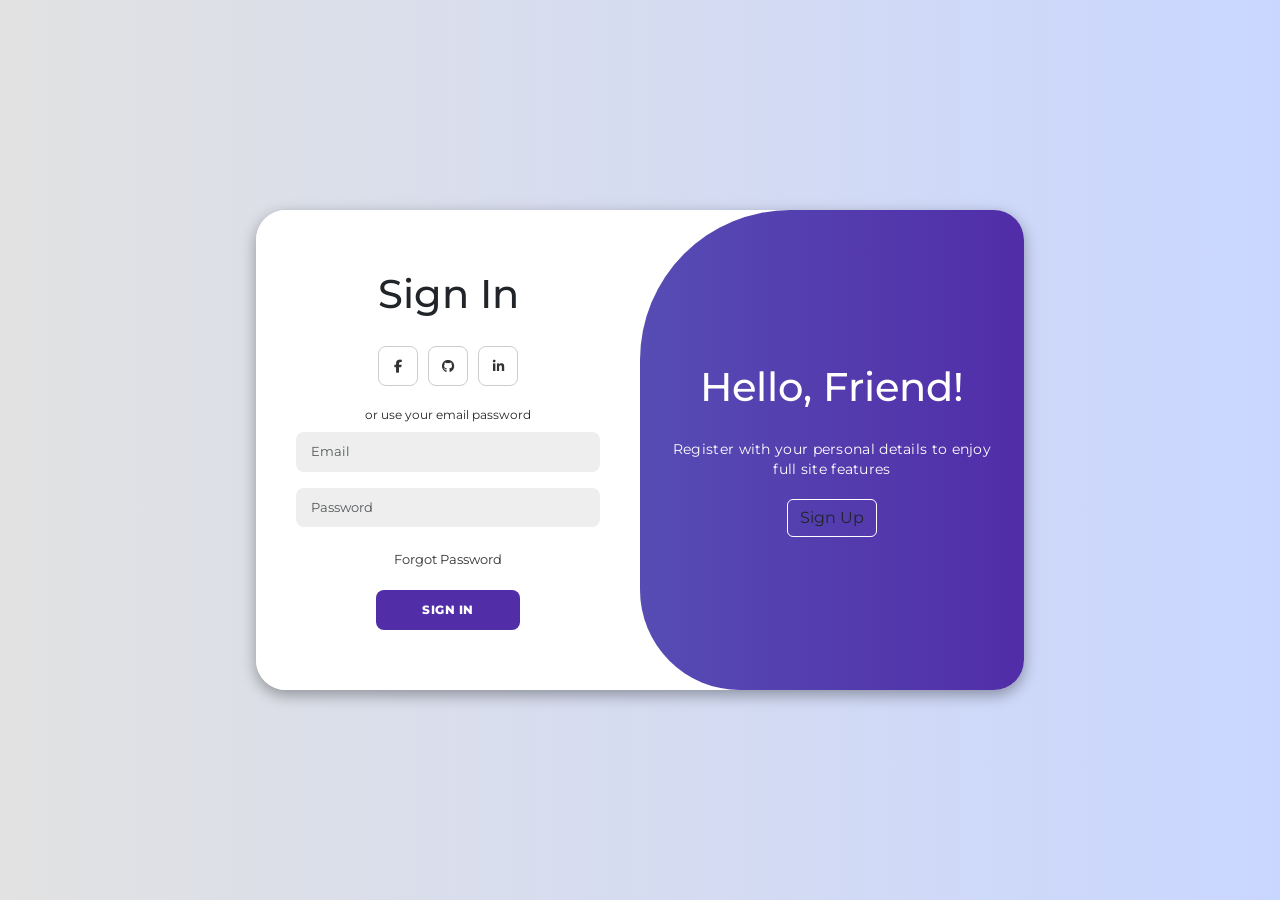
<file: index.html>
<!DOCTYPE html>
<html lang="en">
    
<head>
    <meta charset="UTF-8">
    <meta name="viewport" content="width=device-width, initial-scale=1.0">
    <link href="https://cdn.jsdelivr.net/npm/bootstrap@5.3.0/dist/css/bootstrap.min.css" rel="stylesheet">
    <link rel="stylesheet" href="https://cdnjs.cloudflare.com/ajax/libs/font-awesome/6.4.2/css/all.min.css">
    <link rel="stylesheet" href="style.css">
    <title>Animated Login Page</title>
</head>

<body class="d-flex align-items-center justify-content-center vh-100 flex-column">
    <div class="container custom-container" id="container">
        <div class="form-container sign-up">
            <form>
                <h1>Create Account</h1>
                <div class="social-icons">
                    <a href="#" class="icon"><i class="fa-brands fa-facebook-f"></i></a>
                    <a href="#" class="icon"><i class="fa-brands fa-github"></i></a>
                    <a href="#" class="icon"><i class="fa-brands fa-linkedin-in"></i></a>
                </div>
                <span>or use your email for registration</span>
                <input type="text" placeholder="Name" class="form-control mb-2">
                <input type="email" placeholder="Email" class="form-control mb-2">
                <input type="password" placeholder="Password" class="form-control mb-2">
                <button type="button" class="btn custom-btn">Sign Up</button>
            </form>
        </div>
        
        <div class="form-container sign-in">
            <form>
                <h1>Sign In</h1>
                <div class="social-icons">
                    <a href="#" class="icon"><i class="fa-brands fa-facebook-f"></i></a>
                    <a href="#" class="icon"><i class="fa-brands fa-github"></i></a>
                    <a href="#" class="icon"><i class="fa-brands fa-linkedin-in"></i></a>
                </div>
                <span>or use your email password</span>
                <input type="email" placeholder="Email" class="form-control mb-2">
                <input type="password" placeholder="Password" class="form-control mb-2">
                <a href="#">Forgot Password</a>
                <button type="button" class="btn custom-btn">Sign In</button>
            </form>
        </div>
        
        <div class="toggle-container">
            <div class="toggle">
                <div class="toggle-panel toggle-left">
                    <h1>Welcome Back!</h1>
                    <p>Enter your personal details to enjoy full site features</p>
                    <button class="btn hidden" id="login">Sign In</button>
                </div>
                <div class="toggle-panel toggle-right">
                    <h1>Hello, Friend!</h1>
                    <p>Register with your personal details to enjoy full site features</p>
                    <button class="btn hidden" id="register">Sign Up</button>
                </div>
            </div>
        </div>
    </div>    


    <script src="https://cdn.jsdelivr.net/npm/bootstrap@5.3.0/dist/js/bootstrap.bundle.min.js"></script>
    <script src="script.js"></script>
</body>
</html>
</file>
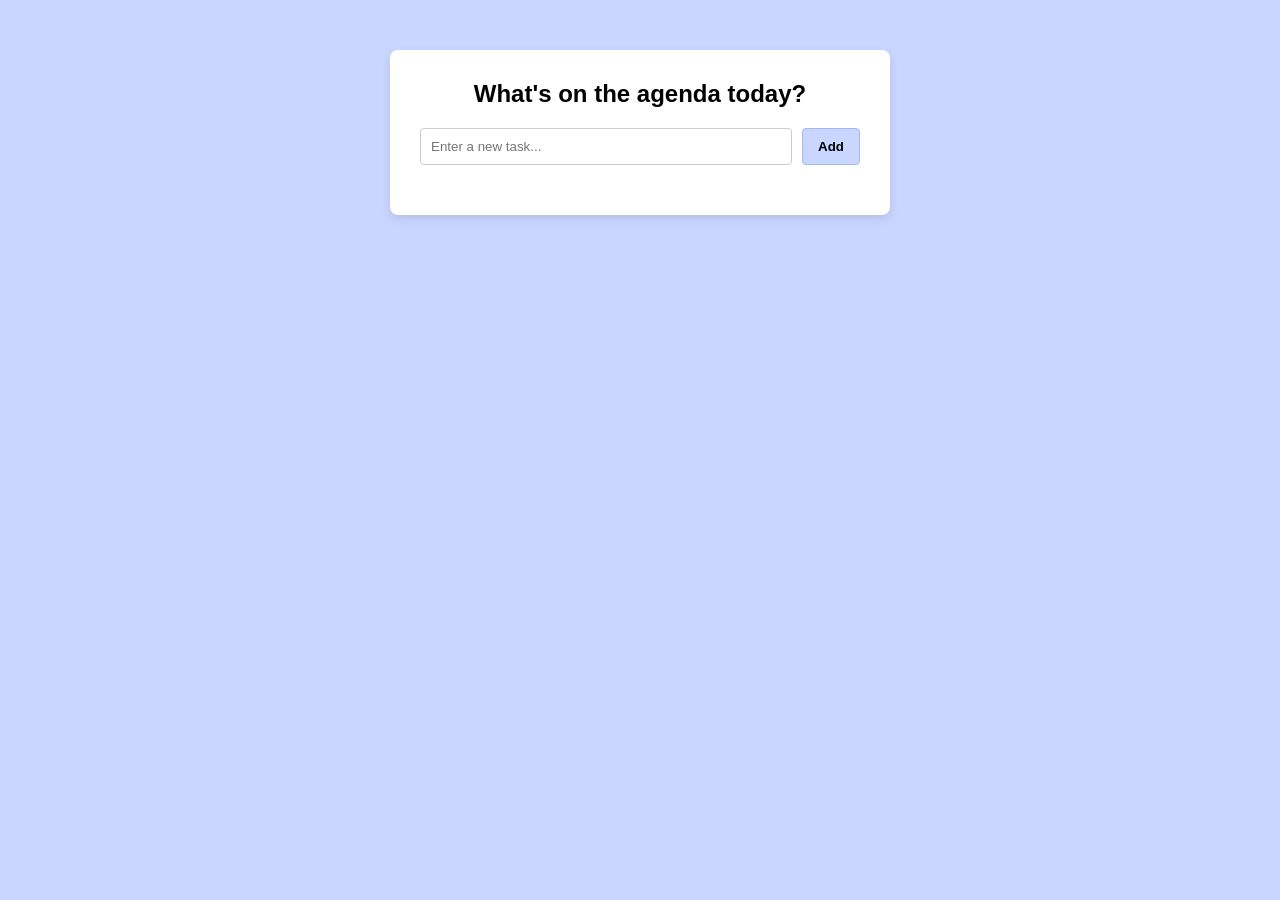
<file: To-do App/index.html>
<!DOCTYPE html>
<html>
<head>
    <meta charset="UTF-8">
    <meta name="viewport" content="width=device-width, initial-scale=1.0">
    <title>To-Do App</title>
    <link rel="stylesheet" href="todo_style.css">
</head>

<body>
    <div class="app-container">
        <h1>What's on the agenda today?</h1>
        
        <div class="input-section">
            <input type="text" id="task-input" placeholder="Enter a new task...">
            <button onclick="addTask()">Add</button>
        </div>

        <ul id="todo-list"></ul>
    </div>


    <script src="todo_script.js"></script>
</body>
</html>
</file>
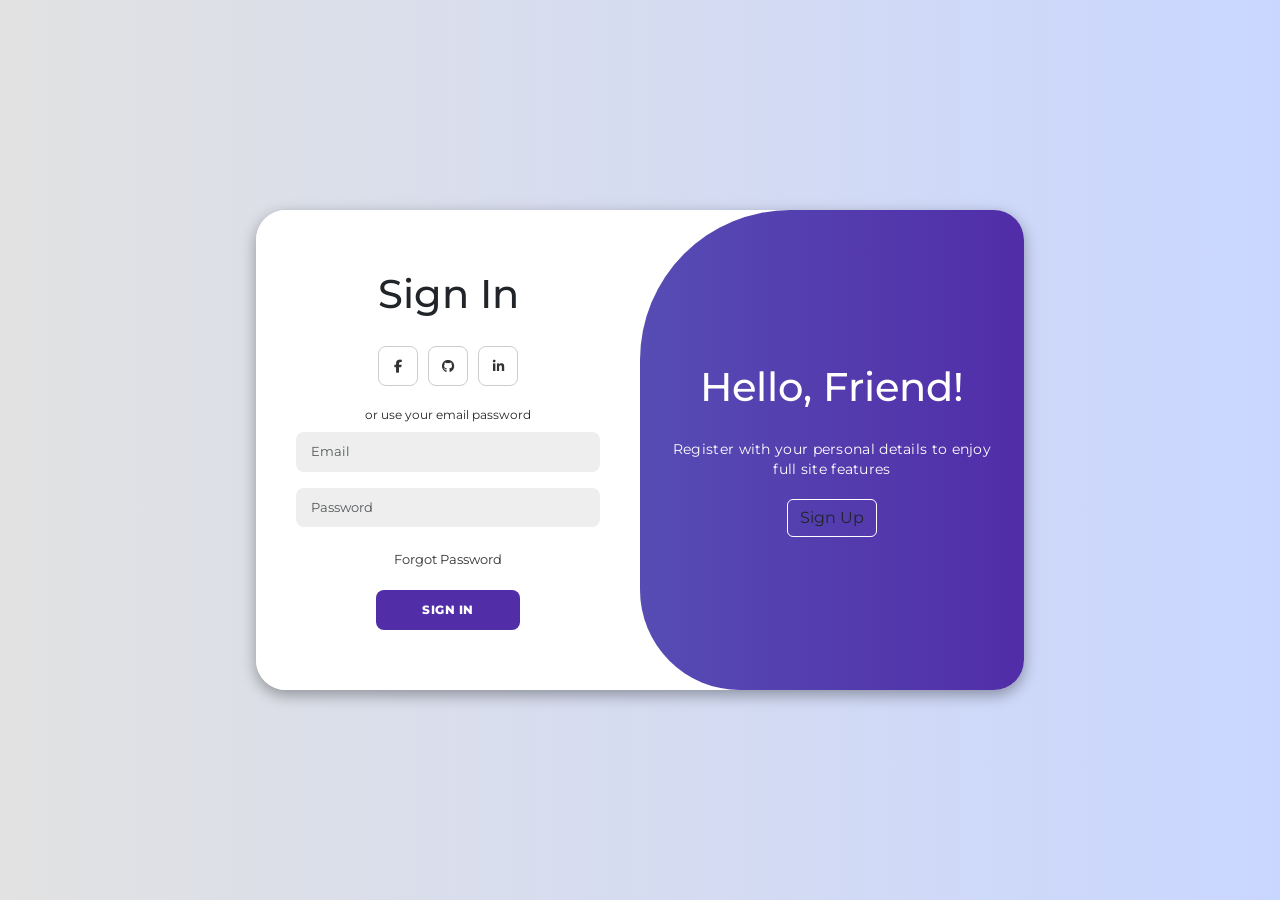
<file: register_login_page.html>
<!DOCTYPE html>
<html lang="en">
    
<head>
    <!-- Character encoding and responsive viewport settings -->
    <meta charset="UTF-8">
    <meta name="viewport" content="width=device-width, initial-scale=1.0">
    
    <!-- External CSS libraries for styling (Bootstrap) and icons (FontAwesome) -->
    <link href="https://cdn.jsdelivr.net/npm/bootstrap@5.3.0/dist/css/bootstrap.min.css" rel="stylesheet">
    <link rel="stylesheet" href="https://cdnjs.cloudflare.com/ajax/libs/font-awesome/6.4.2/css/all.min.css">
    
    <!-- Link to your custom stylesheet -->
    <link rel="stylesheet" href="style.css">
    <title>Animated Login Page</title>
</head>

<!-- The body uses Bootstrap utility classes to center everything on the screen -->
<body class="d-flex align-items-center justify-content-center vh-100 flex-column">
    
    <!-- This is the main white container box that holds everything -->
    <div class="container custom-container" id="container">
        
        <!-- --- REGISTRATION FORM PANEL --- -->
        <!-- This div sits on the left and holds the "Sign Up" form -->
        <div class="form-container sign-up">
            <!-- Form submits data to process.php using the POST method -->
            <form method="POST" action="process.php">
                <h1>Create Account</h1>
                
                <!-- Placeholder social media login icons -->
                <div class="social-icons">
                    <a href="#" class="icon"><i class="fa-brands fa-facebook-f"></i></a>
                    <a href="#" class="icon"><i class="fa-brands fa-github"></i></a>
                    <a href="#" class="icon"><i class="fa-brands fa-linkedin-in"></i></a>
                </div>
                
                <span>or use your email for registration</span>
                <!-- Required input fields for Name, Email, and Password -->
                <input type="text" name="name" placeholder="Name" class="form-control mb-2" required>
                <input type="email" name="email" placeholder="Email" class="form-control mb-2" required>
                <input type="password" name="password" placeholder="Password" class="form-control mb-2" required>
                
                <!-- Submit button linked to the 'register' block in your PHP -->
                <button type="submit" name="register" class="btn custom-btn">Sign Up</button>
            </form>
        </div>
        
        <!-- --- LOGIN FORM PANEL --- -->
        <!-- This div sits on the right (initially) and holds the "Sign In" form -->
        <div class="form-container sign-in">
            <!-- Form submits data to process.php using the POST method -->
            <form method="POST" action="process.php">
                <h1>Sign In</h1>
                
                <!-- Placeholder social media login icons -->
                <div class="social-icons">
                    <a href="#" class="icon"><i class="fa-brands fa-facebook-f"></i></a>
                    <a href="#" class="icon"><i class="fa-brands fa-github"></i></a>
                    <a href="#" class="icon"><i class="fa-brands fa-linkedin-in"></i></a>
                </div>

                <span>or use your email password</span>
                <!-- Required input fields for Email and Password -->
                <input type="email" name="email" placeholder="Email" class="form-control mb-2" required>
                <input type="password" name="password" placeholder="Password" class="form-control mb-2" required>
                <a href="#">Forgot Password</a>
                
                <!-- Submit button linked to the 'login' block in your PHP -->
                <button type="submit" name="login" class="btn custom-btn">Sign In</button>
            </form>
        </div>
        
        <!-- --- OVERLAY & TOGGLE BUTTONS --- -->
        <!-- This container holds the purple sliding overlay -->
        <div class="toggle-container">
            <div class="toggle">
                
                <!-- Text and button that appear when asking the user to Sign In -->
                <div class="toggle-panel toggle-left">
                    <h1>Welcome Back!</h1>
                    <p>Enter your personal details to enjoy full site features</p>
                    <button class="btn hidden" id="login">Sign In</button>
                </div>
                
                <!-- Text and button that appear when asking the user to Sign Up -->
                <div class="toggle-panel toggle-right">
                    <h1>Hello, Friend!</h1>
                    <p>Register with your personal details to enjoy full site features</p>
                    <!-- Clicking this triggers the JS animation -->
                    <button class="btn hidden" id="register">Sign Up</button>
                </div>
            </div>
        </div>
    </div>    

    <!-- External Bootstrap JS library for interactive components -->
    <script src="https://cdn.jsdelivr.net/npm/bootstrap@5.3.0/dist/js/bootstrap.bundle.min.js"></script>
    
    <!-- Link to your custom JavaScript that handles the sliding animation -->
    <script src="script.js"></script>
</body>
</html>
</file>
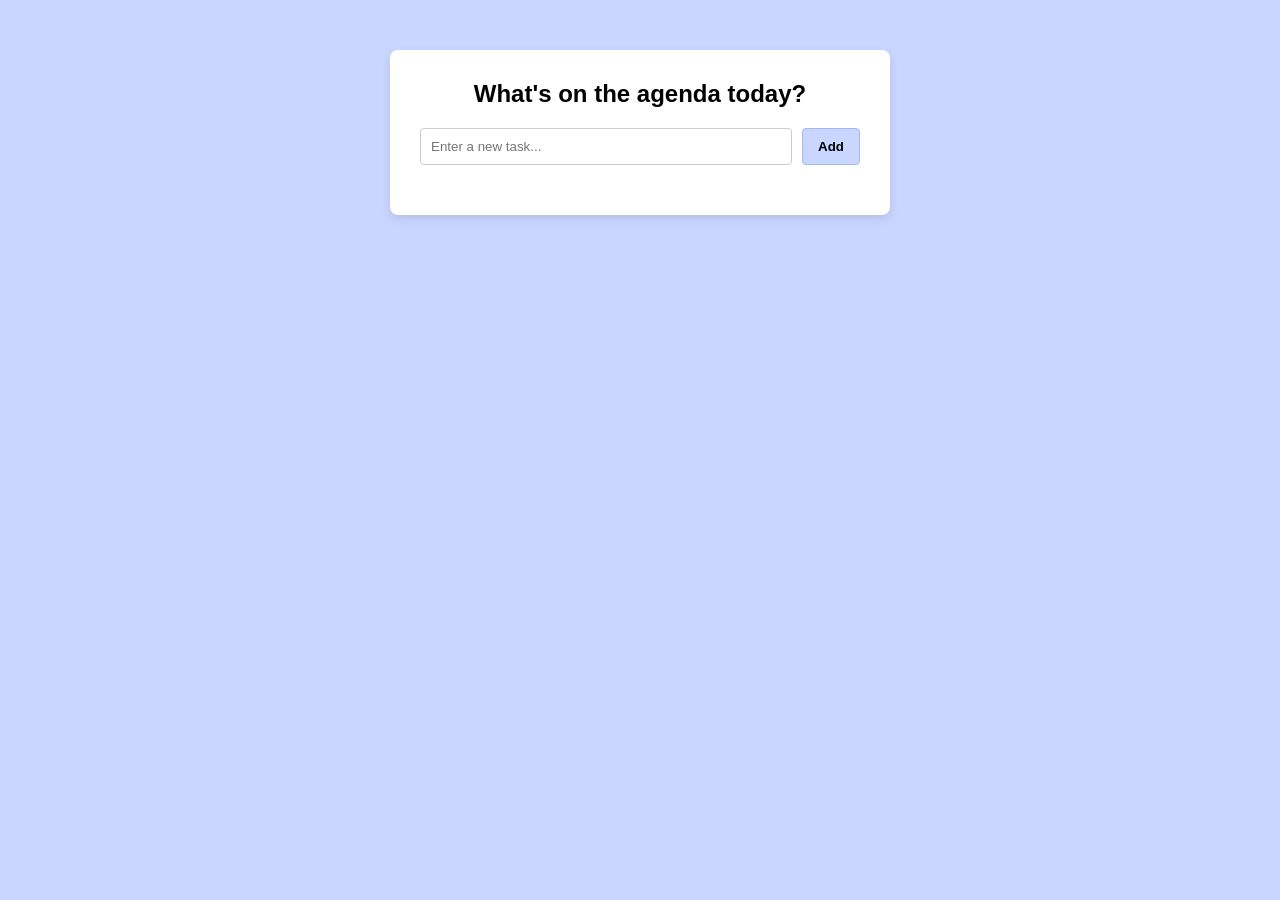
<file: to-do.html>
<!DOCTYPE html>
<html>
<head>
    <meta charset="UTF-8">
    <meta name="viewport" content="width=device-width, initial-scale=1.0">
    <title>To-Do App</title>
    <link rel="stylesheet" href="todo_style.css">
</head>

<body>
    <div class="app-container">
        <h1>What's on the agenda today?</h1>
        <div class="input-section">
            <input type="text" id="task-input" placeholder="Enter a new task...">
            <button onclick="addTask()">Add</button>
        </div>
        <ul id="todo-list"></ul>
    </div>
    <script src="todo_script.js"></script>
</body>
</html>
</file>
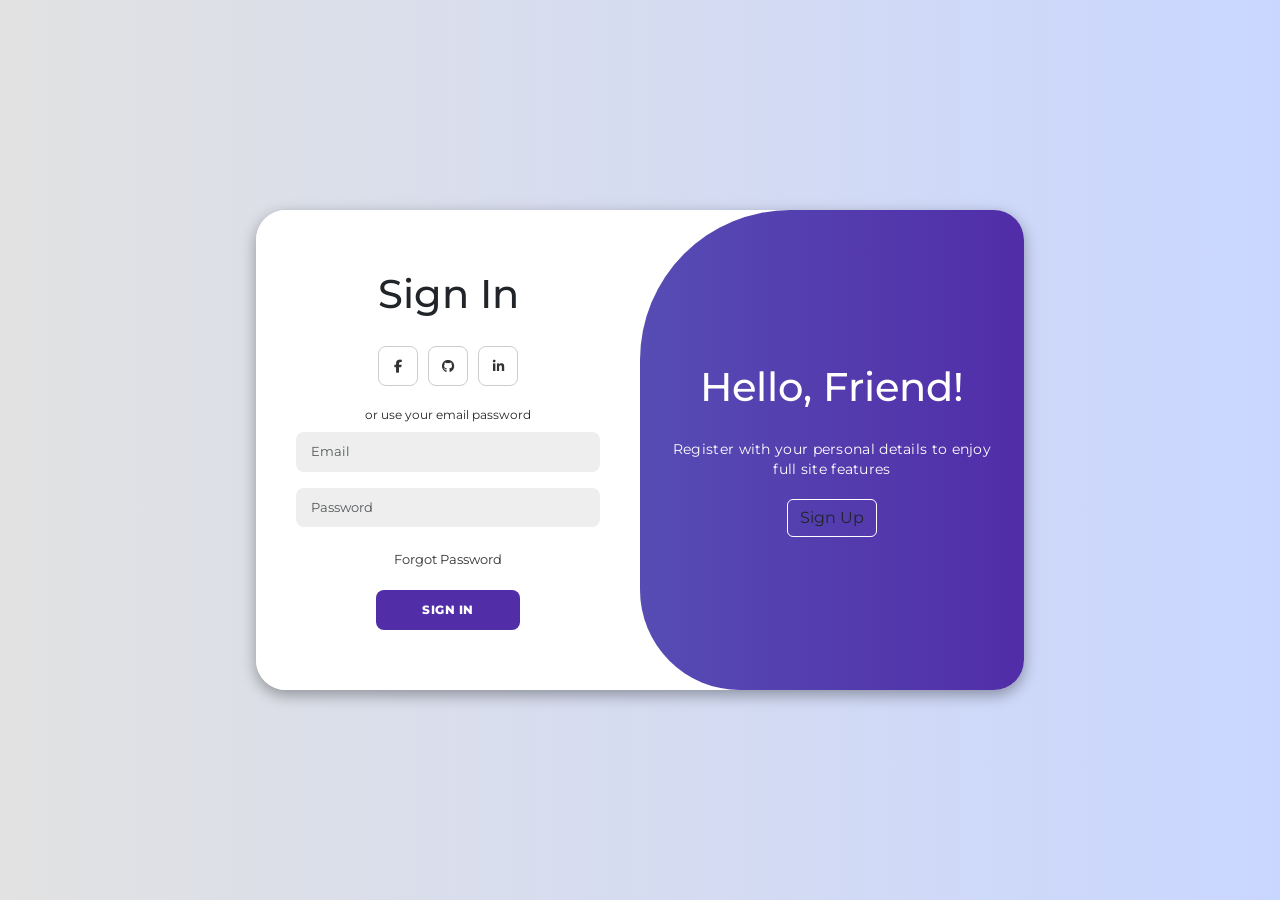
<file: Login-page/register_login_page.html>
<!DOCTYPE html>
<html lang="en">
    
<head>
    <meta charset="UTF-8">
    <meta name="viewport" content="width=device-width, initial-scale=1.0">
    <link href="https://cdn.jsdelivr.net/npm/bootstrap@5.3.0/dist/css/bootstrap.min.css" rel="stylesheet">
    <link rel="stylesheet" href="https://cdnjs.cloudflare.com/ajax/libs/font-awesome/6.4.2/css/all.min.css">
    <link rel="stylesheet" href="style.css">
    <title>Animated Login Page</title>
</head>

<body class="d-flex align-items-center justify-content-center vh-100 flex-column">
    <div class="container custom-container" id="container">
        <div class="form-container sign-up">
            <form method="POST" action="process.php">
                <h1>Create Account</h1>
                <div class="social-icons">
                    <a href="#" class="icon"><i class="fa-brands fa-facebook-f"></i></a>
                    <a href="#" class="icon"><i class="fa-brands fa-github"></i></a>
                    <a href="#" class="icon"><i class="fa-brands fa-linkedin-in"></i></a>
                </div>
                
                <span>or use your email for registration</span>
                <input type="text" name="name" placeholder="Name" class="form-control mb-2" required>
                <input type="email" name="email" placeholder="Email" class="form-control mb-2" required>
                <input type="password" name="password" placeholder="Password" class="form-control mb-2" required>
                <button type="submit" name="register" class="btn custom-btn">Sign Up</button>
            </form>
        </div>
        
        <div class="form-container sign-in">
            <form method="POST" action="process.php">
                <h1>Sign In</h1>
                <div class="social-icons">
                    <a href="#" class="icon"><i class="fa-brands fa-facebook-f"></i></a>
                    <a href="#" class="icon"><i class="fa-brands fa-github"></i></a>
                    <a href="#" class="icon"><i class="fa-brands fa-linkedin-in"></i></a>
                </div>

                <span>or use your email password</span>
                <input type="email" name="email" placeholder="Email" class="form-control mb-2" required>
                <input type="password" name="password" placeholder="Password" class="form-control mb-2" required>
                <a href="#">Forgot Password</a>
                <button type="submit" name="login" class="btn custom-btn">Sign In</button>
            </form>
        </div>
        
        <div class="toggle-container">
            <div class="toggle">
                <div class="toggle-panel toggle-left">
                    <h1>Welcome Back!</h1>
                    <p>Enter your personal details to enjoy full site features</p>
                    <button class="btn hidden" id="login">Sign In</button>
                </div>
                <div class="toggle-panel toggle-right">
                    <h1>Hello, Friend!</h1>
                    <p>Register with your personal details to enjoy full site features</p>
                    <button class="btn hidden" id="register">Sign Up</button>
                </div>
            </div>
        </div>
    </div>    


    <script src="https://cdn.jsdelivr.net/npm/bootstrap@5.3.0/dist/js/bootstrap.bundle.min.js"></script>
    <script src="script.js"></script>
</body>
</html>
</file>
<file: style.css>
@import url('https://fonts.googleapis.com/css2?family=Montserrat:wght@300;400;500;600;700&display=swap');

*{
    margin: 0;
    padding: 0;
    box-sizing: border-box;
    font-family: 'Montserrat', sans-serif;
}

body{
    background-color: #c9d6ff;
    background: linear-gradient(to right, #e2e2e2, #c9d6ff);
}

.custom-container{
    background-color: #fff;
    border-radius: 30px;
    box-shadow: 0 5px 15px rgba(0, 0, 0, 0.35);
    position: relative;
    overflow: hidden;
    width: 768px;
    max-width: 100%;
    min-height: 480px;
}

.custom-container p{
    font-size: 14px;
    line-height: 20px;
    letter-spacing: 0.3px;
    margin: 20px 0;
}

.custom-container span{
    font-size: 12px;
}

.custom-container a{
    color: #333;
    font-size: 13px;
    text-decoration: none;
    margin: 15px 0 10px;
}

.custom-btn{
    background-color: #512da8 !important;
    color: #fff !important;
    font-size: 12px !important;
    padding: 10px 45px !important;
    border: 1px solid transparent !important;
    border-radius: 8px !important;
    font-weight: 800 !important;
    letter-spacing: 0.5px;
    text-transform: uppercase;
    margin-top: 10px;
    cursor: pointer;
}

.custom-container button.hidden {
    background-color: transparent !important;
    border-color: #fff !important;
}

.custom-container form {
    background-color: #fff;
    display: flex;
    align-items: center;
    justify-content: center;
    flex-direction: column;
    padding: 0 40px;
    height: 100%;
}

.custom-container input {
    background-color: #eee;
    border: none;
    margin: 8px 0;
    padding: 10px 15px;
    font-size: 13px;
    border-radius: 8px;
    width: 100%;
    outline: none;
}

.form-container {
    position: absolute;
    top: 0;
    height: 100%;
    transition: all 0.6s ease-in-out;
}

.sign-in {
    left: 0;
    width: 50%;
    z-index: 2;
}

.custom-container.active .sign-in {
    transform: translateX(100%);
}

.sign-up {
    left: 0;
    width: 50%;
    opacity: 0;
    z-index: 1;
}

.custom-container.active .sign-up {
    transform: translateX(100%);
    opacity: 1;
    z-index: 5;
    animation: move 0.6s;
}

@keyframes move {
    0%, 49.99% {
        opacity: 0;
        z-index: 1;
    }
    50%, 100% {
        opacity: 1;
        z-index: 5;
    }
}

.social-icons {
    margin: 20px 0;
}

.social-icons a {
    border: 1px solid #ccc;
    border-radius: 20%;
    display: inline-flex;
    justify-content: center;
    align-items: center;
    margin: 0 3px;
    width: 40px;
    height: 40px;
}

.toggle-container {
    position: absolute;
    top: 0;
    left: 50%;
    width: 50%;
    height: 100%;
    overflow: hidden;
    transition: all 0.6s ease-in-out;
    border-radius: 150px 0 0 100px;
    z-index: 1000;
}

.custom-container.active .toggle-container {
    transform: translateX(-100%);
    border-radius: 0 150px 100px 0;
}

.toggle {
    background-color: #512da8;
    height: 100%;
    background: linear-gradient(to right, #5c6bc0, #512da8);
    color: #fff;
    position: relative;
    left: -100%;
    width: 200%;
    transform: translateX(0);
    transition: all 0.6s ease-in-out;
}

.custom-container.active .toggle {
    transform: translateX(50%);
}

.toggle-panel {
    position: absolute;
    width: 50%;
    height: 100%;
    display: flex;
    align-items: center;
    justify-content: center;
    flex-direction: column;
    padding: 0 30px;
    text-align: center;
    top: 0;
    transform: translateX(0);
    transition: all 0.6s ease-in-out;
}

.toggle-left {
    transform: translateX(-200%);
}

.custom-container.active .toggle-left {
    transform: translateX(0);
}

.toggle-right {
    right: 0;
    transform: translateX(0);
}

.custom-container.active .toggle-right {
    transform: translateX(200%);
}


@media (max-width: 768px) {
    .custom-container {
        height: 100vh; 
        min-height: 600px; 
        border-radius: 0;
    }
    
    .form-container {
        width: 100%;
        height: 50%;
    }

    .custom-container form {
        padding: 0 20px; 
    }

    .sign-in, .sign-up {
        width: 100%;
        left: 0;
        top: 0;
    }

    .custom-container.active .sign-in {
        transform: translateY(100%);
    }

    .custom-container.active .sign-up {
        transform: translateY(100%);
        animation: move-vertical 0.6s;
    }

    @keyframes move-vertical {
        0%, 49.99% {
            opacity: 0;
            z-index: 1;
        }
        50%, 100% {
            opacity: 1;
            z-index: 5;
        }
    }

    .toggle-container {
        display: block;
        left: 0;
        top: 50%;
        width: 100%;
        height: 50%;
        border-radius: 80px 80px 0 0;
    }

    .custom-container.active .toggle-container {
        transform: translateY(-100%);
        border-radius: 0 0 80px 80px;
    }

    .toggle {
        left: 0;
        top: -100%;
        width: 100%;
        height: 200%;
        transform: translateY(0);
    }

    .custom-container.active .toggle {
        transform: translateY(50%);
    }

    .toggle-panel {
        width: 100%;
        height: 50%;
        padding: 0 20px;
    }

    .toggle-left {
        top: 0;
        transform: translateY(-50px); 
    }

    .custom-container.active .toggle-left {
        transform: translateY(0);
    }

    .toggle-right {
        right: auto; 
        top: 50%; 
        bottom: auto;
        transform: translateY(0);
    }

    .custom-container.active .toggle-right {
        transform: translateY(50px);
    }
}
</file>
<file: To-do App/todo_style.css>
* {
    margin: 0;
    padding: 0;
    box-sizing: border-box;
    color: black;
    font-family: sans-serif;
}

body {
    background-color: #c9d6ff;
    display: flex;
    justify-content: center;
    padding-top: 50px;
    min-height: 100vh;
}

.app-container {
    background-color: #fff;
    width: 100%;
    max-width: 500px;
    padding: 30px;
    border-radius: 8px;
    box-shadow: 0 4px 10px rgba(0, 0, 0, 0.1);
    height: fit-content;
}

h1 {
    font-size: 1.5rem;
    margin-bottom: 20px;
    text-align: center;
}

.input-section {
    display: flex;
    gap: 10px;
    margin-bottom: 20px;
}

#task-input {
    flex: 1;
    padding: 10px;
    border: 1px solid #ccc;
    border-radius: 4px;
}

button {
    padding: 10px 15px;
    background-color: #c9d6ff;
    border: 1px solid #a3b8eb;
    border-radius: 4px;
    cursor: pointer;
    font-weight: bold;
}

button:hover {
    background-color: #a3b8eb;
}

ul {
    list-style-type: none;
}

li {
    display: flex;
    justify-content: space-between;
    align-items: center;
    padding: 12px;
    border-bottom: 1px solid #eee;
}

.action-buttons button {
    padding: 5px 10px;
    margin-left: 5px;
    font-size: 0.9rem;
}
</file>
<file: todo_style.css>
* {
    margin: 0;
    padding: 0;
    box-sizing: border-box;
    color: black;
    font-family: sans-serif;
}

body {
    background-color: #c9d6ff;
    display: flex;
    justify-content: center;
    padding-top: 50px;
    min-height: 100vh;
}

.app-container {
    background-color: #fff;
    width: 100%;
    max-width: 500px;
    padding: 30px;
    border-radius: 8px;
    box-shadow: 0 4px 10px rgba(0, 0, 0, 0.1);
    height: fit-content;
}

h1 {
    font-size: 1.5rem;
    margin-bottom: 20px;
    text-align: center;
}

.input-section {
    display: flex;
    gap: 10px;
    margin-bottom: 20px;
}

#task-input {
    flex: 1;
    padding: 10px;
    border: 1px solid #ccc;
    border-radius: 4px;
}

button {
    padding: 10px 15px;
    background-color: #c9d6ff;
    border: 1px solid #a3b8eb;
    border-radius: 4px;
    cursor: pointer;
    font-weight: bold;
}

button:hover {
    background-color: #a3b8eb;
}

ul {
    list-style-type: none;
}

li {
    display: flex;
    justify-content: space-between;
    align-items: center;
    padding: 12px;
    border-bottom: 1px solid #eee;
}

.action-buttons button {
    padding: 5px 10px;
    margin-left: 5px;
    font-size: 0.9rem;
}
</file>
<file: Login-page/style.css>
@import url('https://fonts.googleapis.com/css2?family=Montserrat:wght@300;400;500;600;700&display=swap');

*{
    margin: 0;
    padding: 0;
    box-sizing: border-box;
    font-family: 'Montserrat', sans-serif;
}

body{
    background-color: #c9d6ff;
    background: linear-gradient(to right, #e2e2e2, #c9d6ff);
}

.custom-container{
    background-color: #fff;
    border-radius: 30px;
    box-shadow: 0 5px 15px rgba(0, 0, 0, 0.35);
    position: relative;
    overflow: hidden;
    width: 768px;
    max-width: 100%;
    min-height: 480px;
}

.custom-container p{
    font-size: 14px;
    line-height: 20px;
    letter-spacing: 0.3px;
    margin: 20px 0;
}

.custom-container span{
    font-size: 12px;
}

.custom-container a{
    color: #333;
    font-size: 13px;
    text-decoration: none;
    margin: 15px 0 10px;
}

.custom-btn{
    background-color: #512da8 !important;
    color: #fff !important;
    font-size: 12px !important;
    padding: 10px 45px !important;
    border: 1px solid transparent !important;
    border-radius: 8px !important;
    font-weight: 800 !important;
    letter-spacing: 0.5px;
    text-transform: uppercase;
    margin-top: 10px;
    cursor: pointer;
}

.custom-container button.hidden {
    background-color: transparent !important;
    border-color: #fff !important;
}

.custom-container form {
    background-color: #fff;
    display: flex;
    align-items: center;
    justify-content: center;
    flex-direction: column;
    padding: 0 40px;
    height: 100%;
}

.custom-container input {
    background-color: #eee;
    border: none;
    margin: 8px 0;
    padding: 10px 15px;
    font-size: 13px;
    border-radius: 8px;
    width: 100%;
    outline: none;
}

.form-container {
    position: absolute;
    top: 0;
    height: 100%;
    transition: all 0.6s ease-in-out;
}

.sign-in {
    left: 0;
    width: 50%;
    z-index: 2;
}

.custom-container.active .sign-in {
    transform: translateX(100%);
}

.sign-up {
    left: 0;
    width: 50%;
    opacity: 0;
    z-index: 1;
}

.custom-container.active .sign-up {
    transform: translateX(100%);
    opacity: 1;
    z-index: 5;
    animation: move 0.6s;
}

@keyframes move {
    0%, 49.99% {
        opacity: 0;
        z-index: 1;
    }
    50%, 100% {
        opacity: 1;
        z-index: 5;
    }
}

.social-icons {
    margin: 20px 0;
}

.social-icons a {
    border: 1px solid #ccc;
    border-radius: 20%;
    display: inline-flex;
    justify-content: center;
    align-items: center;
    margin: 0 3px;
    width: 40px;
    height: 40px;
}

.toggle-container {
    position: absolute;
    top: 0;
    left: 50%;
    width: 50%;
    height: 100%;
    overflow: hidden;
    transition: all 0.6s ease-in-out;
    border-radius: 150px 0 0 100px;
    z-index: 1000;
}

.custom-container.active .toggle-container {
    transform: translateX(-100%);
    border-radius: 0 150px 100px 0;
}

.toggle {
    background-color: #512da8;
    height: 100%;
    background: linear-gradient(to right, #5c6bc0, #512da8);
    color: #fff;
    position: relative;
    left: -100%;
    width: 200%;
    transform: translateX(0);
    transition: all 0.6s ease-in-out;
}

.custom-container.active .toggle {
    transform: translateX(50%);
}

.toggle-panel {
    position: absolute;
    width: 50%;
    height: 100%;
    display: flex;
    align-items: center;
    justify-content: center;
    flex-direction: column;
    padding: 0 30px;
    text-align: center;
    top: 0;
    transform: translateX(0);
    transition: all 0.6s ease-in-out;
}

.toggle-left {
    transform: translateX(-200%);
}

.custom-container.active .toggle-left {
    transform: translateX(0);
}

.toggle-right {
    right: 0;
    transform: translateX(0);
}

.custom-container.active .toggle-right {
    transform: translateX(200%);
}


@media (max-width: 768px) {
    .custom-container {
        height: 100vh; 
        min-height: 600px; 
        border-radius: 0;
    }
    
    .form-container {
        width: 100%;
        height: 50%;
    }

    .custom-container form {
        padding: 0 20px; 
    }

    .sign-in, .sign-up {
        width: 100%;
        left: 0;
        top: 0;
    }

    .custom-container.active .sign-in {
        transform: translateY(100%);
    }

    .custom-container.active .sign-up {
        transform: translateY(100%);
        animation: move-vertical 0.6s;
    }

    @keyframes move-vertical {
        0%, 49.99% {
            opacity: 0;
            z-index: 1;
        }
        50%, 100% {
            opacity: 1;
            z-index: 5;
        }
    }

    .toggle-container {
        display: block;
        left: 0;
        top: 50%;
        width: 100%;
        height: 50%;
        border-radius: 80px 80px 0 0;
    }

    .custom-container.active .toggle-container {
        transform: translateY(-100%);
        border-radius: 0 0 80px 80px;
    }

    .toggle {
        left: 0;
        top: -100%;
        width: 100%;
        height: 200%;
        transform: translateY(0);
    }

    .custom-container.active .toggle {
        transform: translateY(50%);
    }

    .toggle-panel {
        width: 100%;
        height: 50%;
        padding: 0 20px;
    }

    .toggle-left {
        top: 0;
        transform: translateY(-50px); 
    }

    .custom-container.active .toggle-left {
        transform: translateY(0);
    }

    .toggle-right {
        right: auto; 
        top: 50%; 
        bottom: auto;
        transform: translateY(0);
    }

    .custom-container.active .toggle-right {
        transform: translateY(50px);
    }
}
</file>
